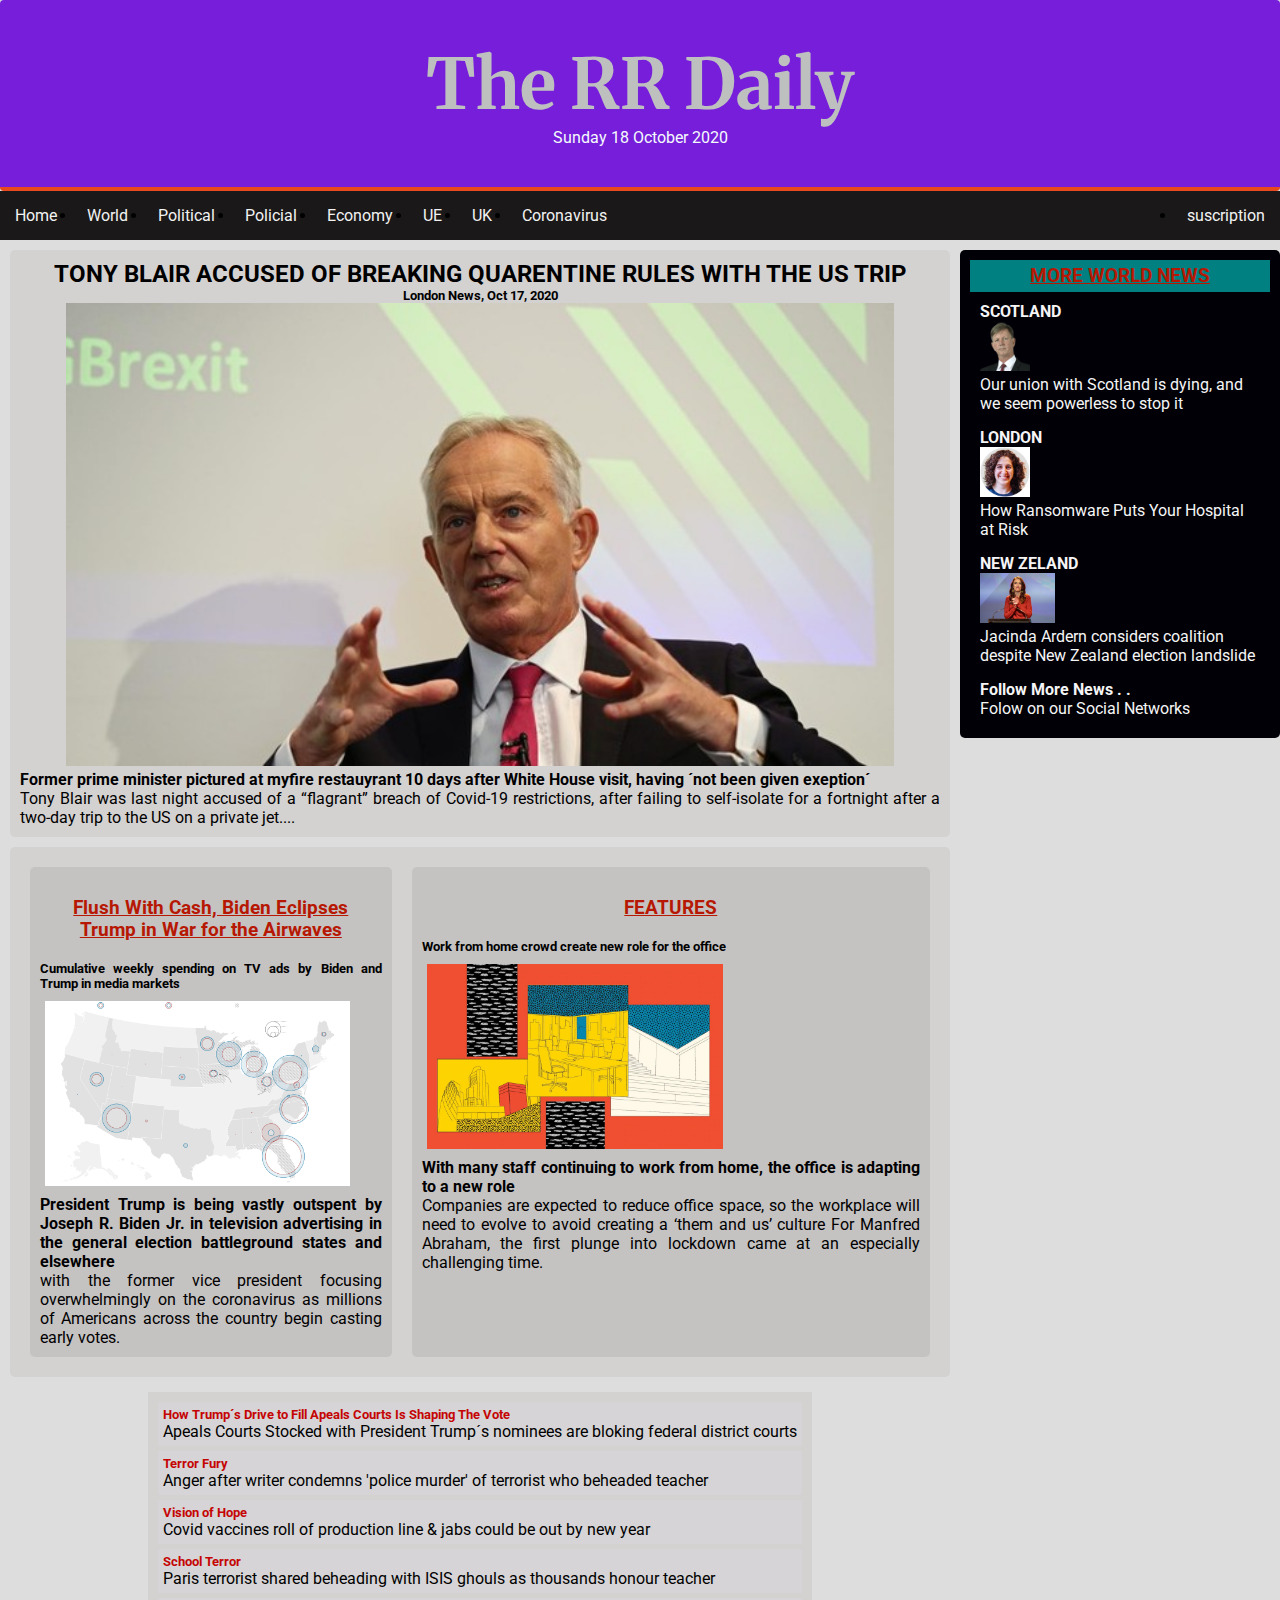
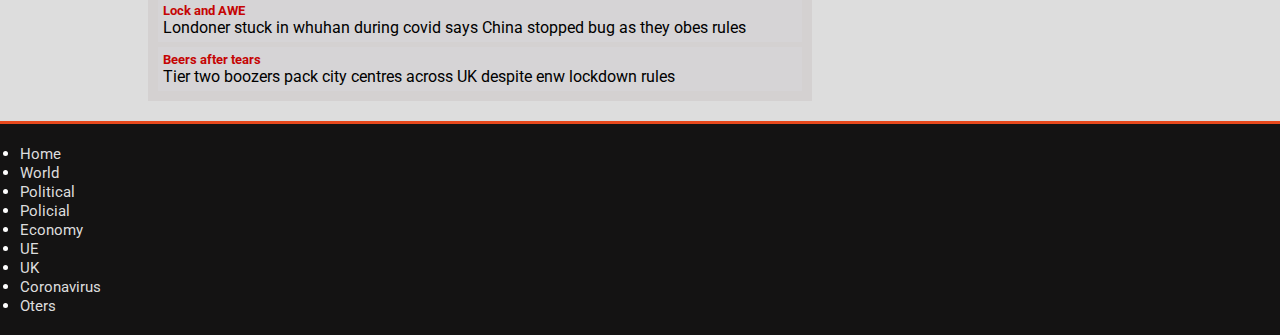
<file: index.html>
<!DOCTYPE html>
<html lang="en">
    <head>
        <meta charset="UTF-8">
        <meta name="viewport" content="width=device-width, initial-scale=1.0">
        <link href="https://fonts.googleapis.com/css2?family=Roboto:wght@300&display=swap" rel="stylesheet">
        <link href="https://fonts.googleapis.com/css2?family=Merriweather:wght@700&family=Monoton&display=swap" rel="stylesheet">
        <link rel="stylesheet" href="css/fonts.css">
        <link rel="stylesheet" href="css/style.css">
        <link rel="stylesheet" href="css/form.css">
        <title>RR-Rosario Dairio - Portada</title>
    </head>
    <div>
        <body>
            <header>
                <div class="logo-principal">
                    <h1>The RR Daily</h1>
                    <p>Sunday 18 October 2020</p>
                </div>
            </header>
            <nav class="bar-navigator">
                <ul>
                    <li><a href="#">Home</a></li>
                    <li><a href="#">World</a></li>
                    <li><a href="#">Political</a></li>
                    <li><a href="#">Policial</a></li>
                    <li><a href="#">Economy</a></li>
                    <li><a href="#">UE</a></li>
                    <li><a href="#">UK</a></li>
                    <li><a href="#">Coronavirus</a></li>
                    <li style="float:right" ><a href="suscription.html" >suscription</a></li>
                </ul>
            </nav>
            <div class="row">
                <div class="leftcolumn">
                    <div class="card-principal">
                      <h2>TONY BLAIR ACCUSED OF BREAKING QUARENTINE RULES WITH THE US TRIP</h2>
                      <h5>London News, Oct 17, 2020</h5>
                      <img src="images/tony-blair.jpg" alt="tony blair" style="height: 100%, width: 800px;"></img>
                      <p><b>Former prime minister pictured at myfire restauyrant 10 days after White House visit, having ´not been given exeption´</b></p>
                      <p>Tony Blair was last night accused of a “flagrant” breach of Covid-19 restrictions, after failing to self-isolate for a fortnight after a two-day trip to the US on a private jet....</p>
                    </div>
                    <div class="card-secondary">
                        <div>
                            <h3>Flush With Cash, Biden Eclipses Trump in War for the Airwaves</h3>
                            <h5>Cumulative weekly spending on TV ads by Biden and Trump in media markets</h5>
                            <img src="images/us-intention.jpg" alt="work from home" style="height: 200px;"></img>
                            <p><b>President Trump is being vastly outspent by Joseph R. Biden Jr. in television advertising in the general election battleground states and elsewhere</b></p>
                            <p>with the former vice president focusing overwhelmingly on the coronavirus as millions of Americans across the country begin casting early votes.</p>
                        </div>
                        <div>
                            <h3>FEATURES</h3>
                            <h5>Work from home crowd create new role for the office</h5>
                            <img src="images/work-from-home.jpg" alt="work from home" style="height: 200px;"></img>
                            <p><b>With many staff continuing to work from home, the office is adapting to a new role</p></b>
                            <p>
                                Companies are expected to reduce office space, so the workplace will need to evolve to avoid creating a ‘them and us’ culture
                                For Manfred Abraham, the first plunge into lockdown came at an especially challenging time.
                                                            
                            </p>
                        </div>
                    </div>
                </div>
            </div>
            
            <div class="rightcolumn">
                <h3>MORE WORLD NEWS</h3>
                    <div class="sidebar">
                        <h4>SCOTLAND</h4>
                        <img src="images/Jeremy Warner.jpg" height="50px" alt="jeremy warner">
                        <p>Our union with Scotland is dying, and we seem powerless to stop it</p>
                    </div>
                    <div class="sidebar">
                        <h4>LONDON</h4>
                        <img src="images/josephine-wolff.png" height="50px" alt="Josefine Wolf">
                        <p>How Ransomware Puts Your Hospital at Risk</p>
                    </div>
                    <div class="card">
                        <h4>NEW ZELAND</h4>
                        <img src="images/jacinda-ardern.jpg" height="50px" alt="jacinda ardern">
                        <p>Jacinda Ardern considers coalition despite New Zealand election landslide</p>
                    </div>
                        <div class="sidebar">
                        <h4>Follow More News . . </h4>
                        <p>Folow on our Social Networks</p>
                    </div>
                </div>
            </div>
            <div class="less-important"> 
            
                <div class="more-news">
                    <div>
                        <h5>How Trump´s Drive to Fill Apeals Courts Is Shaping The Vote</h5>
                        <p>Apeals Courts Stocked with President Trump´s nominees are bloking federal district courts</p>
                    </div>
                    <div>
                        <h5>Terror Fury</h5>
                        <p>Anger after writer condemns 'police murder' of terrorist who beheaded teacher</p>
                    </div>
                    <div>
                        <h5>Vision of Hope</h5>
                        <p>Covid vaccines roll of production line & jabs could be out by new year</p>
                    </div>
                    <div>
                        <h5>School Terror</h5>
                        <p>Paris terrorist shared beheading with ISIS ghouls as thousands honour teacher</p>
                    </div>
                    <div>
                        <h5>Lock and AWE</h5>
                        <p>Londoner stuck in whuhan during covid says China stopped bug as they obes rules</p>
                    </div>
                    <div>
                        <h5>Beers after tears</h5>
                        <p>Tier two boozers pack city centres across UK despite enw lockdown rules</p>
                    </div>
                </div>
            </div>
                
        </body>
        <footer class="footer">
            <ul>
                <li><a href="#">Home</a></li>
                <li><a href="#">World</a></li>
                <li><a href="#">Political</a></li>
                <li><a href="#">Policial</a></li>
                <li><a href="#">Economy</a></li>
                <li><a href="#">UE</a></li>
                <li><a href="#">UK</a></li>
                <li><a href="#">Coronavirus</a></li>
                <li><a href="#" >Oters</a></li>
            </ul>
        </footer>
    </div>
</html>
</file>
<file: css/fonts.css>
body {
    font-family: 'Roboto', sans-serif;
}
.logo-principal {
    text-align: center;
}
.logo-principal h1 {
    font-family: 'Merriweather', serif;
    Color: rgb(190, 192, 192);
    font-size: 70px;
    
 
}
. .logo-principal h1 p {
    font-family: Verdana, Geneva, Tahoma, sans-serif;
}
.rightcolumn {
    color: whitesmoke;
}
#card-principal {
    text-align: center;
    font-size: 10px;
}
.footer a {
    font-size: 15px;
}
.more-news h5 {
    color: rgb(197, 4, 4);
}
</file>
<file: css/style.css>
* {
    margin: 0px;
    padding: 0px;
    box-sizing: border-box;
    
}
body {
    background-color: #ddd;
    
}
header {
    background: #761eda;
    padding: 40px;
    border-radius: 4px;
    font-weight: 10px;
    color: rgb(245, 250, 252);
    min-height: 70px;
    border-bottom: #e8491d 4px solid;
}
.bar-navigator {
    overflow: hidden;
    background-color: rgb(26, 24, 24);
   }
.bar-navigator ul {
   
    
 }
 .bar-navigator ul li {
    float: left;
    padding: 5px;
    margin: 5px;
 }
 .bar-navigator ul li a {
   
    display: block;
    color: #f2f2f2;
    text-align: center;
    text-decoration: none;
    padding: 5px;
 }
.bar-navigator ul li a:hover, 
.rightcolumn > div:hover  {
    text-decoration: underline;
    color: #e8491d;
 }
 .leftcolumn {   
    float: left;
    width: 75%;
    
  }
  .rightcolumn {
    float: left;
    width: 25%;
    background-color: #010007;
    padding: 10px;
    border-radius: 5px;
    margin-top: 10px;
    
  }
.rightcolumn > h3 {
  padding: 5px;
  margin: auto;
  background-color: teal;
}

.card-principal , 
.card-secondary  {
    background-color: rgb(212, 209, 209);
    padding: 10px;
    margin: 10px;
    text-align: justify;
    border-radius: 5px;
    overflow: hidden;
  }
  .card-principal h2:hover , 
  .card-secondary div:hover{
    background-color: rosybrown;
    text-decoration: underline;
  } 
.card-principal {
  max-width: 100%;
  text-align: center;
}
.card-principal p {
  text-align: justify;
}
.card-principal > img {
  justify-content: center;
  width: 90%;
}
.card-secondary {
    display: flex; 

    }
.card-secondary div {
  justify-content: center;
  padding: 10px;
  margin: 10px;
  border-radius: 5px;
  background: rgb(197, 194, 194);
  
}
.card-secondary img {
  max-width: 400px;
  align-content: center;
  padding: 10px 10px 5px 5px;
}
.row:after {
    content: "";
    display: table;
    clear: center;
}

.rightcolumn > div {
  padding: 5px;
  margin: 5px;
}
.footer {
    color: white;
    padding: 20px;
    background: rgb(20, 19, 19);
    margin-top: 20px;
    float: left;
    width: 100%;
    border-top: #e8491d 3px solid;
}  
.footer a {
  text-decoration: none;
  color: #ddd;

}
.less-important {
    text-align: justify;
    display: flex;
    float: left;
    width: 75%;
    justify-content:center;
  

}
.less-important div {
  
}
.more-news {
  background-color: rgb(212, 209, 209);
  margin-top: 5px;
  padding: 5px;

}
.more-news >div {
  padding: 5px;
  margin: 5px;
  text-align: justify;
  background-color: rgb(214, 212, 214);
}
.more-news >div:hover,
.footer a:hover {
  background-color:rgb(70, 238, 196);
  text-decoration: underline;
  color: blue;
  
}
.more-news > p {
  padding: 5px;
}
@media screen and (max-width: 800px) {
    .leftcolumn, .rightcolumn {   
      width: 100%;
      padding: 10px;
      grid-template-columns: 1fr;
}
@media screen and (max-width: 800px) {
        .bar-navigator {
            display: none;  
}
</file>
<file: css/form.css>
h3 {
    margin: 10px;
	padding: 10px;
	font-family: 'Roboto', sans-serif;
	color: rgb(182, 24, 3);
	text-align: center;
	text-decoration: underline;
}
.form {
	display: block;
	grid-template-columns: 1fr;
    gap: 20px;
    border: 1px solid #0000;
    max-width: 800px;
	width: 80%;
	margin: auto;
    padding: 40px;
	text-align: left;
	background-color: rgba(92, 99, 99, 0.6) ;
}

.form__label {
	display: block;
	font-weight: 700;
	padding: 10px;
	cursor: pointer;
}
.form__group-input {
	position: relative;
}

.form__input {
	width: 70%;
	background: #fff;
	border: 3px solid transparent;
	border-radius: 3px;
	height: 25px;
	line-height: 25px;
	padding: 0 40px 0px 10px;
    transition: .3s ease all;
    
}

.form__input:focus {
	border: 3px solid #0075FF;
	outline: none;
	box-shadow: 3px 0px 30px rgba(163,163,163, 0.4);
}

.form__input-error {
	font-size: 12px;
	margin-bottom: 0;
	display: none;
}

.form__input-error-active {
	display: block;
}

.form__validation-status {
	position: absolute;
	right: 10px;
	bottom: 15px;
	z-index: 100;
	font-size: 16px;
	opacity: 0;
}

.button-send {
    display: flex;
	flex-direction: column;
    align-items: center;
    background: rgb(41, 39, 40);
    width: 30%;
    border-radius: 10px;
	padding: 15px 15px;
	margin: 10px;
    color: white;
    cursor: pointer;
	transition: .1s ease all;
}
.form__message {
	height: 45px;
	line-height: 45px;
	color: #f51313;
	padding: 0 15px;
	border-radius: 3px;
	display: none;
}

.form__message-active {
	display: block;
}
.form__group-btn-send {
	display: flex;
	flex-direction: column;
	align-items: center;
}

.form__btn {
	height: 45px;
	line-height: 45px;
	width: 30%;
	background: #000;
	color: #fff;
	font-weight: bold;
	border: none;
	border-radius: 3px;
	cursor: pointer;
	transition: .1s ease all;
}

.form__btn:hover {
	box-shadow: 3px 0px 30px rgba(163,163,163, 1);
}

.form__message-succes {
	font-size: 14px;
	color: #119200;
	display: none;
}

.form__message-succes-active {
	display: block;
}


.form__group-correct  
 {
	color: #1ed12d;
	opacity: 1;
}

.form__group-correct 
.form__input {
	border: 3px solid #1ed12d;
}
.form__group-incorrect 
.form__label {
	color: #bb2929;
}

.form__group-incorrect  {
	color: #bb2929;
	opacity: 1;
}

.form__group-incorrect 
.form__input {
	border: 3px solid #bb2929;
}
</file>
